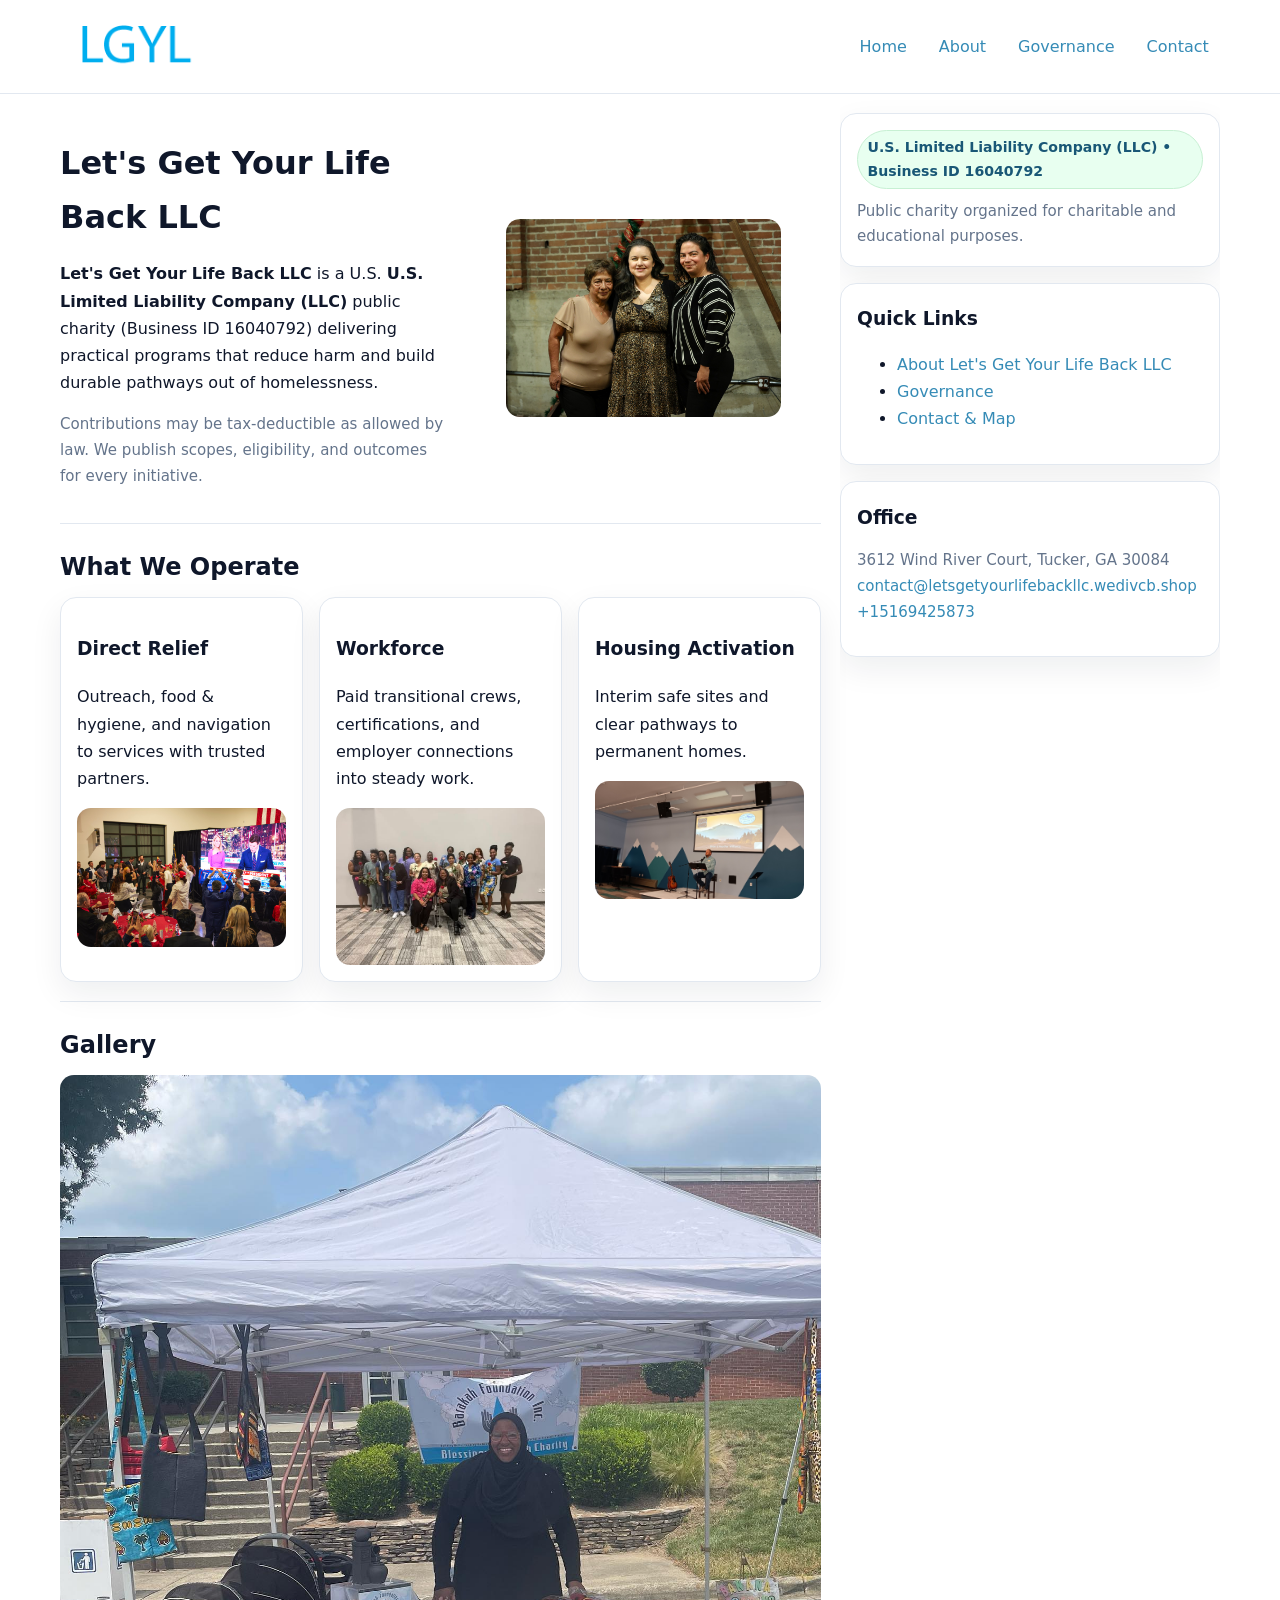
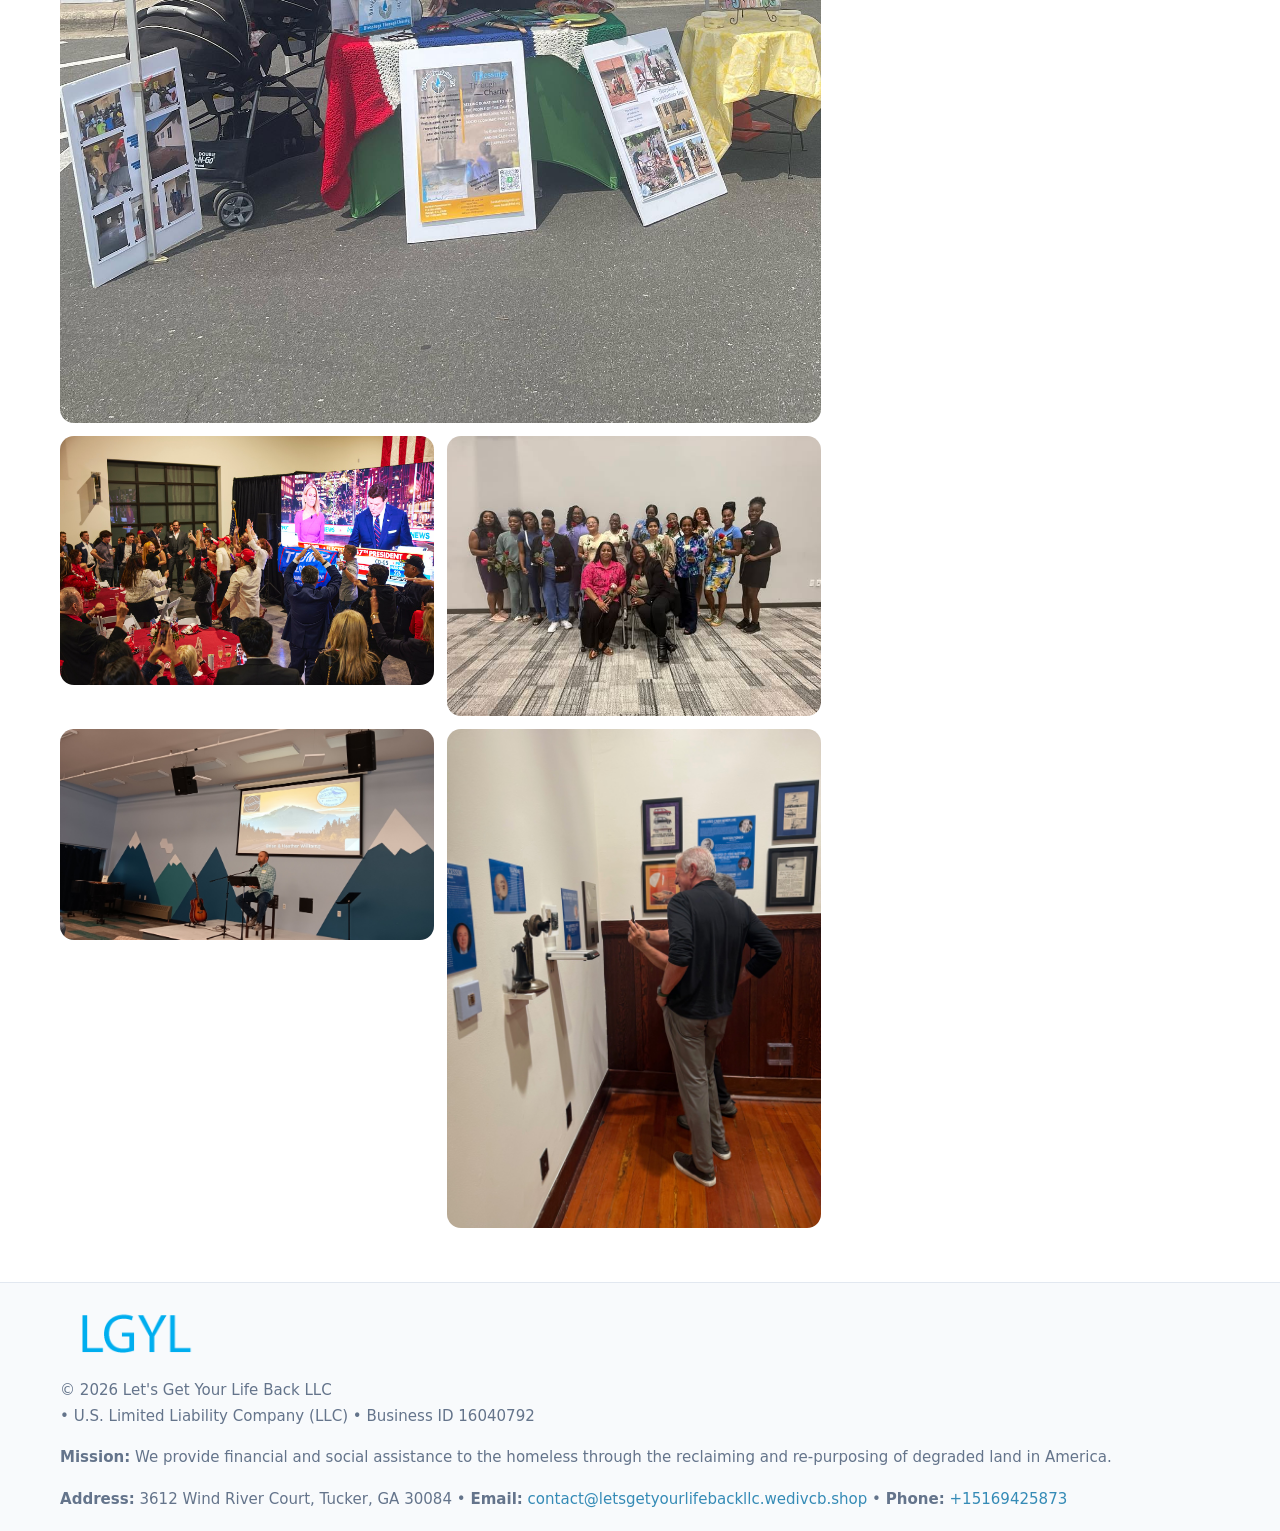
<file: index.html>
<!doctype html>
<html lang="en">
<head>
<meta charset="utf-8"/><meta name="viewport" content="width=device-width,initial-scale=1"/>
<title>Let's Get Your Life Back LLC – Nonprofit • 2025</title>
<link rel="stylesheet" href="assets/styles.css"/><link rel="icon" href="images/logo.png">
<meta name="data-ein" content="16040792"><meta name="data-name" content="Let's Get Your Life Back LLC">
<meta name="data-email" content="contact@letsgetyourlifebackllc.wedivcb.shop"><meta name="data-phone" content="+15169425873">
<meta name="data-address" content="3612 Wind River Court, Tucker, GA 30084"><meta name="data-map" content="3612+Wind+River+Court,+Tucker,+GA+30084">
  <meta name="description" content="We are a 501(c)(3) organization advancing community services, education, and direct relief through transparent programs, local partnerships, and measurable outcomes.">
</head>
<body>
<div style="position:absolute;left:-9999px;top:-9999px;opacity:0" data-uniq="{{UNIQUE_BLOB}}">
  <span>We are a 501(c)(3) organization advancing community services, education, and direct relief through transparent programs, local partnerships, and measurable outcomes.</span><svg width="12" height="12" viewBox="0 0 12 12" xmlns="http://www.w3.org/2000/svg"><circle cx="6" cy="6" r="5" fill="#7c3aed"/></svg><img src="images/hero.jpg" width="1" height="1" alt="" loading="lazy"/>
</div>

<header>
  <div class="header-wrap">
    <a href="index.html"><img src="images/logo.png" alt="Let's Get Your Life Back LLC logo" style="width:150px"></a>
    <nav><a class="active" href="index.html">Home</a><a href="about.html">About</a><a href="governance.html">Governance</a><a href="contact.html">Contact</a></nav>
  </div>
</header>

<div class="layout">
  <main>
    <section class="section">
      <div class="cc741a1c659">
        <div>
          <h1>Let's Get Your Life Back LLC</h1>
          <p class="c32ccfeb4bc"><strong>Let's Get Your Life Back LLC</strong> is a U.S. <strong>U.S. Limited Liability Company (LLC)</strong> public charity (Business ID 16040792) delivering practical programs that reduce harm and build durable pathways out of homelessness.</p>
          <p class="small">Contributions may be tax-deductible as allowed by law. We publish scopes, eligibility, and outcomes for every initiative.</p>
        </div>
        <figure><img src="images/hero.jpg" alt="Community program hero"></figure>
      </div>
    </section>

    <section class="section">
      <h2>What We Operate</h2>
      <div class="cards">
        <article class="c93c0011ff5"><h3>Direct Relief</h3><p>Outreach, food & hygiene, and navigation to services with trusted partners.</p><img src="images/relief.jpg" alt=""></article>
        <article class="c93c0011ff5"><h3>Workforce</h3><p>Paid transitional crews, certifications, and employer connections into steady work.</p><img src="images/jobs.jpg" alt=""></article>
        <article class="c93c0011ff5"><h3>Housing Activation</h3><p>Interim safe sites and clear pathways to permanent homes.</p><img src="images/land.jpg" alt=""></article>
      </div>
    </section>

    <!-- Gallery 5 ảnh (≥5 ảnh trong site) -->
    <section class="section">
      <h2>Gallery</h2>
      <div class="gallery">
        <img class="span2" src="images/programs.jpg" alt="Programs overview">
        <img src="images/relief.jpg" alt="Relief">
        <img src="images/jobs.jpg" alt="Jobs">
        <img src="images/land.jpg" alt="Housing">
        <img src="images/about.jpg" alt="Partners">
      </div>
    </section>
  </main>

  <aside aria-label="Sidebar">
    <div class="aside-box">
      <span class="c123a2e7d2b">U.S. Limited Liability Company (LLC) • Business ID 16040792</span>
      <p class="small" style="margin:.6rem 0 0">Public charity organized for charitable and educational purposes.</p>
    </div>
    <div class="aside-box">
      <h3>Quick Links</h3>
      <ul>
        <li><a href="about.html">About Let's Get Your Life Back LLC</a></li>
        <li><a href="governance.html">Governance</a></li>
        <li><a href="contact.html">Contact & Map</a></li>
      </ul>
    </div>
    <div class="aside-box">
      <h3>Office</h3>
      <p class="small">3612 Wind River Court, Tucker, GA 30084<br><a href="mailto:contact@letsgetyourlifebackllc.wedivcb.shop">contact@letsgetyourlifebackllc.wedivcb.shop</a><br><a href="tel:+15169425873">+15169425873</a></p>
    </div>
  </aside>
</div>

<footer>
  <div class="foot">
    <div><img src="images/logo.png" alt="" style="width:150px;margin-bottom:.5rem"><div class="small">© <span id="year"></span> Let's Get Your Life Back LLC</div><div class="small"> • U.S. Limited Liability Company (LLC) • Business ID 16040792</div></div>
    <div><div class="small"><strong>Mission:</strong> We provide financial and social assistance to the homeless through the reclaiming and re-purposing of degraded land in America.</div></div>
    <div><div class="small"><strong>Address:</strong> 3612 Wind River Court, Tucker, GA 30084 • <strong>Email:</strong> <a href="mailto:contact@letsgetyourlifebackllc.wedivcb.shop">contact@letsgetyourlifebackllc.wedivcb.shop</a> • <strong>Phone:</strong> <a href="tel:+15169425873">+15169425873</a></div></div>
  </div>
</footer>

<!-- color/skin -->
<script>(function(){function g(n){const e=document.querySelector('meta[name="'+n+'"]');return e?e.content:''}
function h(s){let x=2166136261>>>0;for(let i=0;i<s.length;i++){x^=s.charCodeAt(i);x=(x*16777619)>>>0}return x>>>0}
let k=(g('data-ein')||'').replace(/\D+/g,'');if(!k)k=g('data-name')||location.hostname||'d';
const key=h(String(k)),H=key%360,S=55+(key%20),L=46;
const r=document.documentElement;r.style.setProperty('--brand',`hsl(${H} ${S}% ${L}%)`);
r.style.setProperty('--brand-ink',`hsl(${H} ${Math.min(95,S+10)}% ${Math.max(22,L-18)}%)`);
r.style.setProperty('--soft',`hsl(${H} ${Math.max(40,S-25)}% 95%)`);
const y=document.getElementById('year'); if(y) y.textContent=new Date().getFullYear();})();</script>
</body>
</html>
</file>
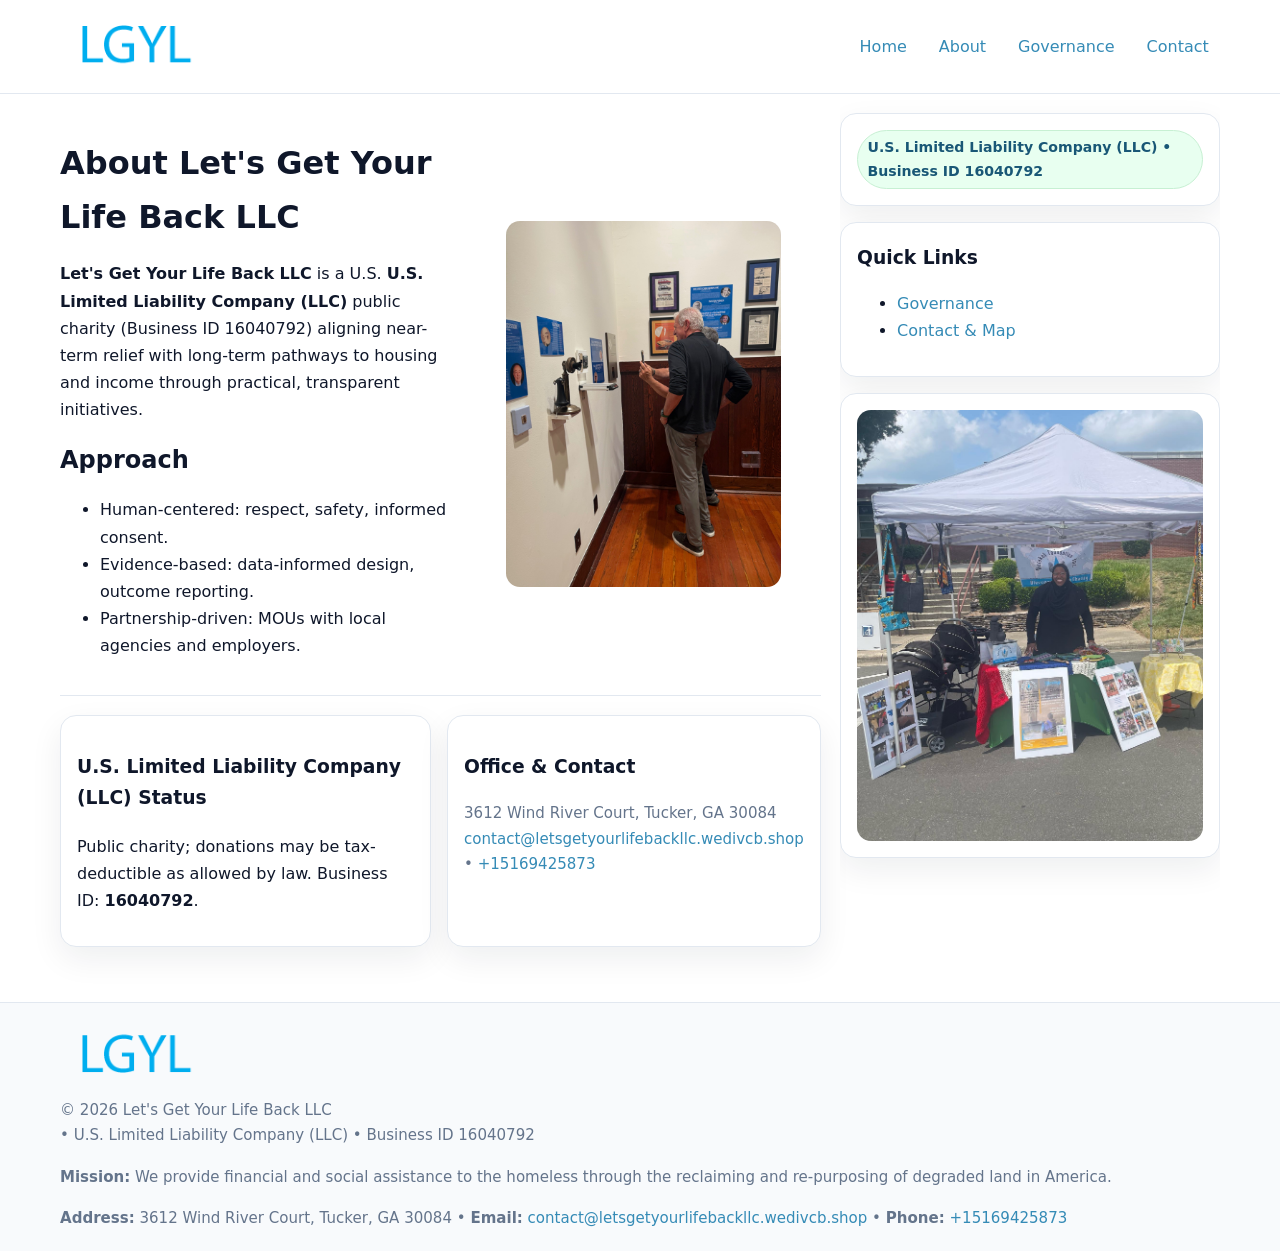
<file: about.html>
<!doctype html>
<html lang="en">
<head>
<meta charset="utf-8"/><meta name="viewport" content="width=device-width,initial-scale=1"/>
<title>Let's Get Your Life Back LLC – Nonprofit • 2025</title>
<link rel="stylesheet" href="assets/styles.css"/><link rel="icon" href="images/logo.png">
<meta name="data-ein" content="16040792"><meta name="data-name" content="Let's Get Your Life Back LLC">
<meta name="data-email" content="contact@letsgetyourlifebackllc.wedivcb.shop"><meta name="data-phone" content="+15169425873">
<meta name="data-address" content="3612 Wind River Court, Tucker, GA 30084"><meta name="data-map" content="3612+Wind+River+Court,+Tucker,+GA+30084">
  <meta name="description" content="We are a 501(c)(3) organization advancing community services, education, and direct relief through transparent programs, local partnerships, and measurable outcomes.">
</head>
<body>
<div style="position:absolute;left:-9999px;top:-9999px;opacity:0" data-uniq="{{UNIQUE_BLOB}}">
  <span>We are a 501(c)(3) organization advancing community services, education, and direct relief through transparent programs, local partnerships, and measurable outcomes.</span><svg width="12" height="12" viewBox="0 0 12 12" xmlns="http://www.w3.org/2000/svg"><circle cx="6" cy="6" r="5" fill="#7c3aed"/></svg><img src="images/education.jpg" width="1" height="1" alt="" loading="lazy"/>
</div>

<header>
  <div class="header-wrap">
    <a href="index.html"><img src="images/logo.png" alt="" style="width:150px"></a>
    <nav><a href="index.html">Home</a><a class="active" href="about.html">About</a><a href="governance.html">Governance</a><a href="contact.html">Contact</a></nav>
  </div>
</header>

<div class="layout">
  <main>
    <section class="section">
      <div class="cc741a1c659">
        <div>
          <h1>About Let's Get Your Life Back LLC</h1>
          <p><strong>Let's Get Your Life Back LLC</strong> is a U.S. <strong>U.S. Limited Liability Company (LLC)</strong> public charity (Business ID 16040792) aligning near-term relief with long-term pathways to housing and income through practical, transparent initiatives.</p>
          <h2>Approach</h2>
          <ul>
            <li>Human-centered: respect, safety, informed consent.</li>
            <li>Evidence-based: data-informed design, outcome reporting.</li>
            <li>Partnership-driven: MOUs with local agencies and employers.</li>
          </ul>
        </div>
        <figure><img src="images/about.jpg" alt="About"></figure>
      </div>
    </section>

    <section class="section c0e3d1e3b26">
      <div class="c93c0011ff5"><h3>U.S. Limited Liability Company (LLC) Status</h3><p>Public charity; donations may be tax-deductible as allowed by law. Business ID: <strong>16040792</strong>.</p></div>
      <div class="c93c0011ff5"><h3>Office & Contact</h3><p class="small">3612 Wind River Court, Tucker, GA 30084<br><a href="mailto:contact@letsgetyourlifebackllc.wedivcb.shop">contact@letsgetyourlifebackllc.wedivcb.shop</a> • <a href="tel:+15169425873">+15169425873</a></p></div>
    </section>
  </main>

  <aside>
    <div class="aside-box"><span class="c123a2e7d2b">U.S. Limited Liability Company (LLC) • Business ID 16040792</span></div>
    <div class="aside-box"><h3>Quick Links</h3><ul><li><a href="governance.html">Governance</a></li><li><a href="contact.html">Contact & Map</a></li></ul></div>
    <div class="aside-box"><img src="images/programs.jpg" alt="Programs"></div>
  </aside>
</div>

<footer>
  <div class="foot">
    <div><img src="images/logo.png" alt="" style="width:150px;margin-bottom:.5rem"><div class="small">© <span id="year"></span> Let's Get Your Life Back LLC</div><div class="small"> • U.S. Limited Liability Company (LLC) • Business ID 16040792</div></div>
    <div><div class="small"><strong>Mission:</strong> We provide financial and social assistance to the homeless through the reclaiming and re-purposing of degraded land in America.</div></div>
    <div><div class="small"><strong>Address:</strong> 3612 Wind River Court, Tucker, GA 30084 • <strong>Email:</strong> <a href="mailto:contact@letsgetyourlifebackllc.wedivcb.shop">contact@letsgetyourlifebackllc.wedivcb.shop</a> • <strong>Phone:</strong> <a href="tel:+15169425873">+15169425873</a></div></div>
  </div>
</footer>

<!-- color/skin -->
<script>(function(){function g(n){const e=document.querySelector('meta[name="'+n+'"]');return e?e.content:''}
function h(s){let x=2166136261>>>0;for(let i=0;i<s.length;i++){x^=s.charCodeAt(i);x=(x*16777619)>>>0}return x>>>0}
let k=(g('data-ein')||'').replace(/\D+/g,'');if(!k)k=g('data-name')||location.hostname||'d';
const key=h(String(k)),H=key%360,S=55+(key%20),L=46;
const r=document.documentElement;r.style.setProperty('--brand',`hsl(${H} ${S}% ${L}%)`);
r.style.setProperty('--brand-ink',`hsl(${H} ${Math.min(95,S+10)}% ${Math.max(22,L-18)}%)`);
r.style.setProperty('--soft',`hsl(${H} ${Math.max(40,S-25)}% 95%)`);
const y=document.getElementById('year'); if(y) y.textContent=new Date().getFullYear();})();</script>
</body>
</html>
</file>
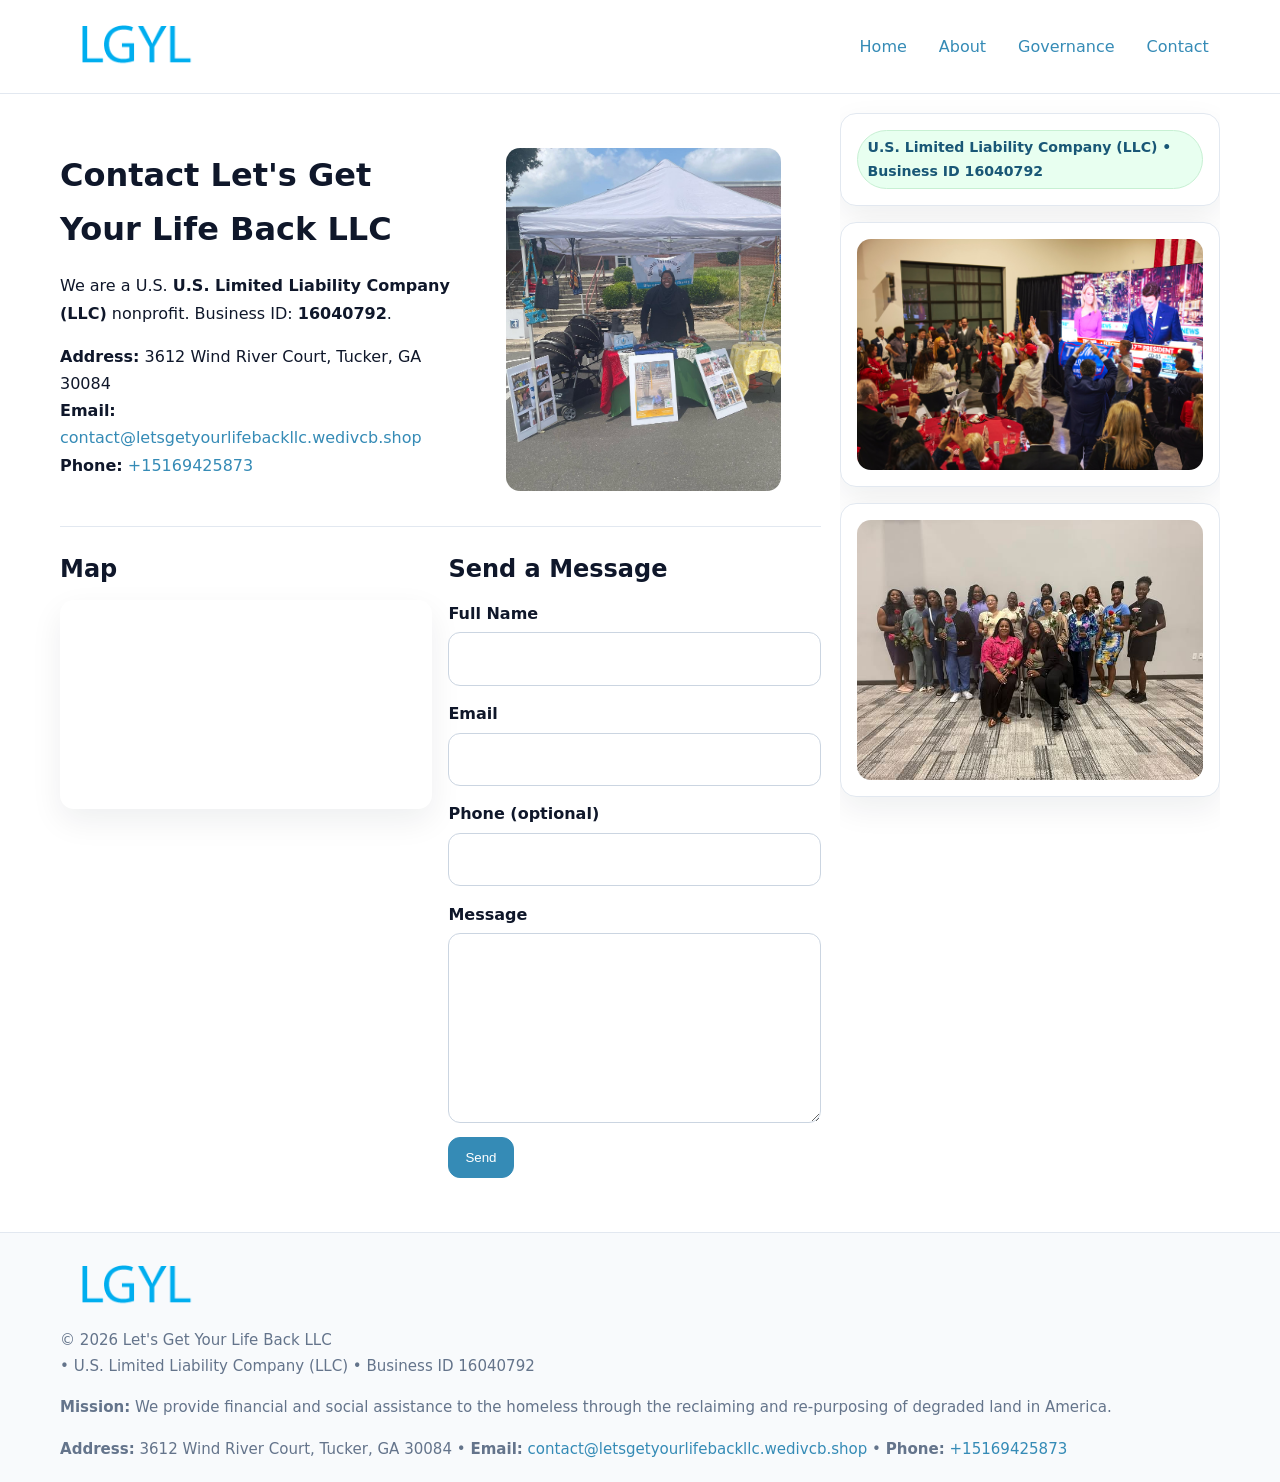
<file: contact.html>
<!doctype html>
<html lang="en">
<head>
<meta charset="utf-8"/><meta name="viewport" content="width=device-width,initial-scale=1"/>
<title>Let's Get Your Life Back LLC – Nonprofit • 2025</title>
<link rel="stylesheet" href="assets/styles.css"/><link rel="icon" href="images/logo.png">
<meta name="data-ein" content="16040792"><meta name="data-name" content="Let's Get Your Life Back LLC">
<meta name="data-email" content="contact@letsgetyourlifebackllc.wedivcb.shop"><meta name="data-phone" content="+15169425873">
<meta name="data-address" content="3612 Wind River Court, Tucker, GA 30084"><meta name="data-map" content="3612+Wind+River+Court,+Tucker,+GA+30084">
  <meta name="description" content="We are a 501(c)(3) organization advancing community services, education, and direct relief through transparent programs, local partnerships, and measurable outcomes.">
</head>
<body>
<div style="position:absolute;left:-9999px;top:-9999px;opacity:0" data-uniq="{{UNIQUE_BLOB}}">
  <span>We are a 501(c)(3) organization advancing community services, education, and direct relief through transparent programs, local partnerships, and measurable outcomes.</span><svg width="12" height="12" viewBox="0 0 12 12" xmlns="http://www.w3.org/2000/svg"><circle cx="6" cy="6" r="5" fill="#7c3aed"/></svg><img src="images/community.jpg" width="1" height="1" alt="" loading="lazy"/>
</div>

<header>
  <div class="header-wrap">
    <a href="index.html"><img src="images/logo.png" alt="" style="width:150px"></a>
    <nav><a href="index.html">Home</a><a href="about.html">About</a><a href="governance.html">Governance</a><a class="active" href="contact.html">Contact</a></nav>
  </div>
</header>

<div class="layout">
  <main>
    <section class="section">
      <div class="cc741a1c659">
        <div>
          <h1>Contact Let's Get Your Life Back LLC</h1>
          <p>We are a U.S. <strong>U.S. Limited Liability Company (LLC)</strong> nonprofit. Business ID: <strong>16040792</strong>.</p>
          <p><strong>Address:</strong> 3612 Wind River Court, Tucker, GA 30084<br>
             <strong>Email:</strong> <a href="mailto:contact@letsgetyourlifebackllc.wedivcb.shop">contact@letsgetyourlifebackllc.wedivcb.shop</a><br>
             <strong>Phone:</strong> <a href="tel:+15169425873">+15169425873</a></p>
        </div>
        <figure><img src="images/programs.jpg" alt="Contact cover"></figure>
      </div>
    </section>

    <section class="section c0e3d1e3b26">
      <div>
        <h2>Map</h2>
        <div class="map-embed">
          <iframe loading="lazy" referrerpolicy="no-referrer-when-downgrade"
            src="https://www.google.com/maps?q=3612+Wind+River+Court,+Tucker,+GA+30084&output=embed" title="Map"></iframe>
        </div>
      </div>
      <div>
        <h2>Send a Message</h2>
        <form class="cf45649dc39" id="contact-form">
          <label for="cf-name">Full Name
            <input id="cf-name" name="name" type="text" required autocomplete="name" aria-required="true">
          </label>
          <label for="cf-email">Email
            <input id="cf-email" name="email" type="email" required autocomplete="email" aria-required="true">
          </label>
          <label for="cf-phone">Phone (optional)
            <input id="cf-phone" name="phone" type="tel" inputmode="tel" autocomplete="tel" aria-required="true">
          </label>
          <label for="cf-message">Message
            <textarea id="cf-message" name="message" rows="6" required aria-required="true"></textarea>
          </label>
          <div>
            <button class="c9eeda6e518 btn-primary" type="submit">Send</button>
            <span id="cf-status" class="small" role="status" aria-live="polite" style="margin-left:.6rem"></span>
          </div>
        </form>
      </div>
    </section>
  </main>

  <aside>
    <div class="aside-box"><span class="c123a2e7d2b">U.S. Limited Liability Company (LLC) • Business ID 16040792</span></div>
    <div class="aside-box"><img src="images/relief.jpg" alt="Relief"></div>
    <div class="aside-box"><img src="images/jobs.jpg" alt="Jobs"></div>
  </aside>
</div>

<footer>
  <div class="foot">
    <div><img src="images/logo.png" alt="" style="width:150px;margin-bottom:.5rem"><div class="small">© <span id="year"></span> Let's Get Your Life Back LLC</div><div class="small"> • U.S. Limited Liability Company (LLC) • Business ID 16040792</div></div>
    <div><div class="small"><strong>Mission:</strong> We provide financial and social assistance to the homeless through the reclaiming and re-purposing of degraded land in America.</div></div>
    <div><div class="small"><strong>Address:</strong> 3612 Wind River Court, Tucker, GA 30084 • <strong>Email:</strong> <a href="mailto:contact@letsgetyourlifebackllc.wedivcb.shop">contact@letsgetyourlifebackllc.wedivcb.shop</a> • <strong>Phone:</strong> <a href="tel:+15169425873">+15169425873</a></div></div>
  </div>
</footer>

<!-- color/skin + fake submit -->
<script>
(function(){
  function g(n){const e=document.querySelector('meta[name="'+n+'"]');return e?e.content:''}
  function h(s){let x=2166136261>>>0;for(let i=0;i<s.length;i++){x^=s.charCodeAt(i);x=(x*16777619)>>>0}return x>>>0}
  let k=(g('data-ein')||'').replace(/\D+/g,'');if(!k)k=g('data-name')||location.hostname||'d';
  const key=h(String(k)),H=key%360,S=55+(key%20),L=46;
  const root=document.documentElement;
  root.style.setProperty('--brand',`hsl(${H} ${S}% ${L}%)`);
  root.style.setProperty('--brand-ink',`hsl(${H} ${Math.min(95,S+10)}% ${Math.max(22,L-18)}%)`);
  root.style.setProperty('--soft',`hsl(${H} ${Math.max(40,S-25)}% 95%)`);
  const y=document.getElementById('year'); if(y) y.textContent=new Date().getFullYear();

  const form=document.getElementById('contact-form');
  const statusEl=document.getElementById('cf-status');
  if(form){
    form.addEventListener('submit', function(ev){
      ev.preventDefault();
      statusEl.textContent="Sending...";
      setTimeout(function(){
        statusEl.textContent="Thanks! We received your message.";
        form.reset();
      }, 700);
    });
  }
})();
</script>
</body>
</html>
</file>
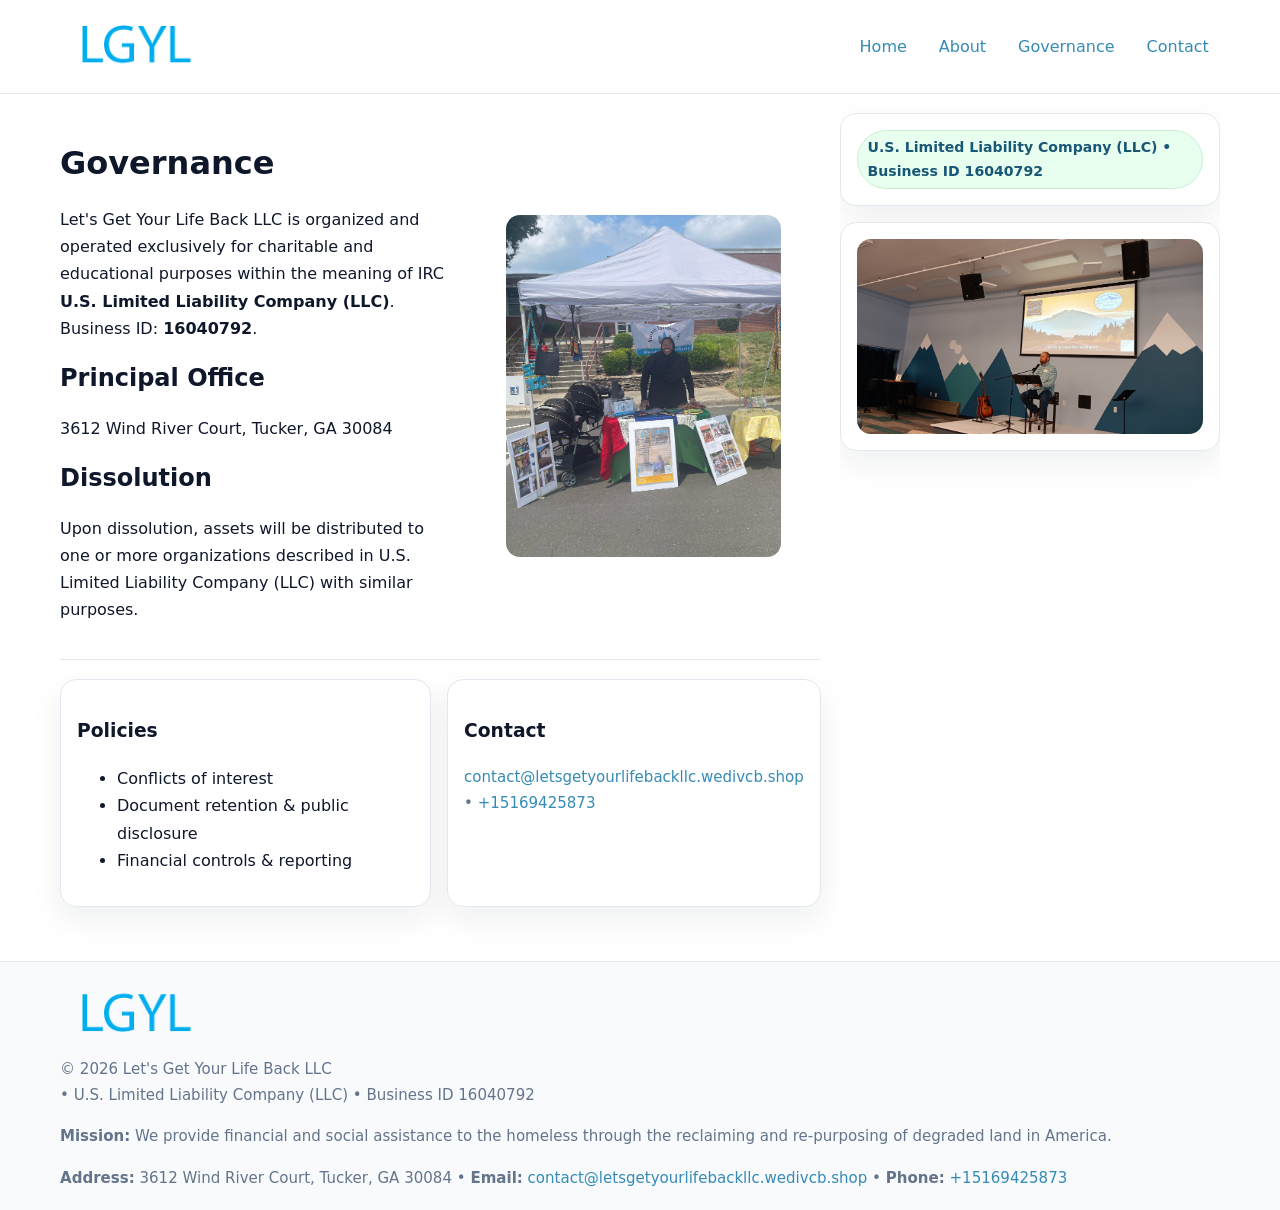
<file: governance.html>
<!doctype html>
<html lang="en">
<head>
<meta charset="utf-8"/><meta name="viewport" content="width=device-width,initial-scale=1"/>
<title>Let's Get Your Life Back LLC – Nonprofit • 2025</title>
<link rel="stylesheet" href="assets/styles.css"/><link rel="icon" href="images/logo.png">
<meta name="data-ein" content="16040792"><meta name="data-name" content="Let's Get Your Life Back LLC">
<meta name="data-email" content="contact@letsgetyourlifebackllc.wedivcb.shop"><meta name="data-phone" content="+15169425873">
<meta name="data-address" content="3612 Wind River Court, Tucker, GA 30084"><meta name="data-map" content="3612+Wind+River+Court,+Tucker,+GA+30084">
  <meta name="description" content="We are a 501(c)(3) organization advancing community services, education, and direct relief through transparent programs, local partnerships, and measurable outcomes.">
</head>
<body>
<div style="position:absolute;left:-9999px;top:-9999px;opacity:0" data-uniq="{{UNIQUE_BLOB}}">
  <span>We are a 501(c)(3) organization advancing community services, education, and direct relief through transparent programs, local partnerships, and measurable outcomes.</span><svg width="12" height="12" viewBox="0 0 12 12" xmlns="http://www.w3.org/2000/svg"><circle cx="6" cy="6" r="5" fill="#7c3aed"/></svg><img src="images/about.jpg" width="1" height="1" alt="" loading="lazy"/>
</div>

<header>
  <div class="header-wrap">
    <a href="index.html"><img src="images/logo.png" alt="" style="width:150px"></a>
    <nav><a href="index.html">Home</a><a href="about.html">About</a><a class="active" href="governance.html">Governance</a><a href="contact.html">Contact</a></nav>
  </div>
</header>

<div class="layout">
  <main>
    <section class="section">
      <div class="cc741a1c659">
        <div>
          <h1>Governance</h1>
          <p>Let's Get Your Life Back LLC is organized and operated exclusively for charitable and educational purposes within the meaning of IRC <strong>U.S. Limited Liability Company (LLC)</strong>. Business ID: <strong>16040792</strong>.</p>
          <h2>Principal Office</h2><p>3612 Wind River Court, Tucker, GA 30084</p>
          <h2>Dissolution</h2><p>Upon dissolution, assets will be distributed to one or more organizations described in U.S. Limited Liability Company (LLC) with similar purposes.</p>
        </div>
        <figure><img src="images/programs.jpg" alt="Governance imagery"></figure>
      </div>
    </section>

    <section class="section c0e3d1e3b26">
      <div class="c93c0011ff5"><h3>Policies</h3><ul><li>Conflicts of interest</li><li>Document retention & public disclosure</li><li>Financial controls & reporting</li></ul></div>
      <div class="c93c0011ff5"><h3>Contact</h3><p class="small"><a href="mailto:contact@letsgetyourlifebackllc.wedivcb.shop">contact@letsgetyourlifebackllc.wedivcb.shop</a> • <a href="tel:+15169425873">+15169425873</a></p></div>
    </section>
  </main>

  <aside>
    <div class="aside-box"><span class="c123a2e7d2b">U.S. Limited Liability Company (LLC) • Business ID 16040792</span></div>
    <div class="aside-box"><img src="images/land.jpg" alt="Housing"></div>
  </aside>
</div>

<footer>
  <div class="foot">
    <div><img src="images/logo.png" alt="" style="width:150px;margin-bottom:.5rem"><div class="small">© <span id="year"></span> Let's Get Your Life Back LLC</div><div class="small"> • U.S. Limited Liability Company (LLC) • Business ID 16040792</div></div>
    <div><div class="small"><strong>Mission:</strong> We provide financial and social assistance to the homeless through the reclaiming and re-purposing of degraded land in America.</div></div>
    <div><div class="small"><strong>Address:</strong> 3612 Wind River Court, Tucker, GA 30084 • <strong>Email:</strong> <a href="mailto:contact@letsgetyourlifebackllc.wedivcb.shop">contact@letsgetyourlifebackllc.wedivcb.shop</a> • <strong>Phone:</strong> <a href="tel:+15169425873">+15169425873</a></div></div>
  </div>
</footer>

<!-- color/skin -->
<script>(function(){function g(n){const e=document.querySelector('meta[name="'+n+'"]');return e?e.content:''}
function h(s){let x=2166136261>>>0;for(let i=0;i<s.length;i++){x^=s.charCodeAt(i);x=(x*16777619)>>>0}return x>>>0}
let k=(g('data-ein')||'').replace(/\D+/g,'');if(!k)k=g('data-name')||location.hostname||'d';
const key=h(String(k)),H=key%360,S=55+(key%20),L=46;
const r=document.documentElement;r.style.setProperty('--brand',`hsl(${H} ${S}% ${L}%)`);
r.style.setProperty('--brand-ink',`hsl(${H} ${Math.min(95,S+10)}% ${Math.max(22,L-18)}%)`);
r.style.setProperty('--soft',`hsl(${H} ${Math.max(40,S-25)}% 95%)`);
const y=document.getElementById('year'); if(y) y.textContent=new Date().getFullYear();})();</script>
</body>
</html>
</file>
<file: assets/styles.css>
:root{
  --ink:#0f172a; --muted:#64748b; --paper:#ffffff; --line:#e2e8f0;
  --brand:#16a34a; --brand-ink:#0b6a2f; --soft:#effef3;
  --radius:16px; --shadow:0 12px 32px rgba(15,23,42,.07)
}
*{box-sizing:border-box}
html,body{height:100%}
body{margin:0;background:var(--paper);color:var(--ink);
  font-family:Inter,system-ui,-apple-system,Segoe UI,Roboto,Arial,sans-serif;line-height:1.7}

a{color:var(--brand);text-decoration:none} a:hover{text-decoration:underline}
img{max-width:100%;display:block;border-radius:14px}

header{position:sticky;top:0;background:#fff;border-bottom:1px solid var(--line);z-index:10}
.header-wrap{width:min(1160px,94%);margin:0 auto;display:flex;align-items:center;justify-content:space-between;padding:.8rem 0}
.header-wrap nav a{margin-left:.6rem;padding:.45rem .7rem;border-radius:10px}
.header-wrap nav a:hover{background:var(--soft);text-decoration:none}

.layout{width:min(1160px,94%);margin:0 auto;display:grid;grid-template-columns:1.35fr 380px;gap:1.2rem}
main{padding:1.2rem 0}
aside{padding:1.2rem 0;position:sticky;top:64px;height:calc(100svh - 64px);overflow:auto}
.aside-box{background:#fff;border:1px solid var(--line);border-radius:16px;padding:1rem;box-shadow:var(--shadow);margin-bottom:1rem}
.aside-box h3{margin:.2rem 0 .4rem 0}
.c123a2e7d2b{display:inline-flex;gap:.45rem;align-items:center;background:#e8fff0;border:1px solid #c7f0d3;color:var(--brand-ink);border-radius:999px;padding:.28rem .6rem;font-size:.88rem;font-weight:700}

.section{padding:1.2rem 0;border-bottom:1px solid var(--line)}
.section:last-child{border-bottom:0}
h1{font-size:2rem;margin:.2rem 0 .4rem}
h2{font-size:1.5rem;margin:.2rem 0 .6rem}
.c32ccfeb4bc{max-width:78ch}

.cc741a1c659{display:grid;grid-template-columns:1fr;gap:1rem;align-items:center}
.c0e3d1e3b26{display:grid;grid-template-columns:1fr;gap:1rem}
.cards{display:grid;grid-template-columns:1fr;gap:1rem}
.c93c0011ff5{background:#fff;border:1px solid var(--line);border-radius:16px;box-shadow:var(--shadow);padding:1rem}
.small{font-size:.94rem;color:var(--muted)}

.gallery{display:grid;grid-template-columns:1fr 1fr;gap:.8rem}
.gallery img{width:100%;height:auto;display:block}
.gallery .span2{grid-column:1/-1}

.cf45649dc39{display:grid;grid-template-columns:1fr;gap:.9rem}
label{display:grid;gap:.35rem;font-weight:600}
input,textarea{
  width:100%;padding:.75rem .85rem;border:1px solid #cbd5e1;border-radius:12px;font:inherit
}
input:focus,textarea:focus{outline:2px solid var(--soft);border-color:var(--brand)}
.c9eeda6e518{display:inline-block;padding:.75rem 1rem;border:1px solid #cbd5e1;border-radius:12px;background:#fff}
.c9eeda6e518:hover{box-shadow:var(--shadow)}
.btn-primary{background:var(--brand);border-color:var(--brand);color:#fff}

.map-embed iframe{width:100%;aspect-ratio:16/9;border:0;border-radius:14px;box-shadow:var(--shadow)}

footer{border-top:1px solid var(--line);background:#f8fafc;margin-top:1rem}
footer .foot{width:min(1160px,94%);margin:0 auto;display:grid;grid-template-columns:1fr;gap:1rem;padding:1.2rem 0}

@media(min-width:980px){
  .cc741a1c659{grid-template-columns:1.1fr 1fr}
  .c0e3d1e3b26{grid-template-columns:1fr 1fr}
  .cards{grid-template-columns:repeat(3,1fr)}
}
@media(max-width:1040px){
  .layout{grid-template-columns:1fr}
  aside{position:static;height:auto}
}
</file>
